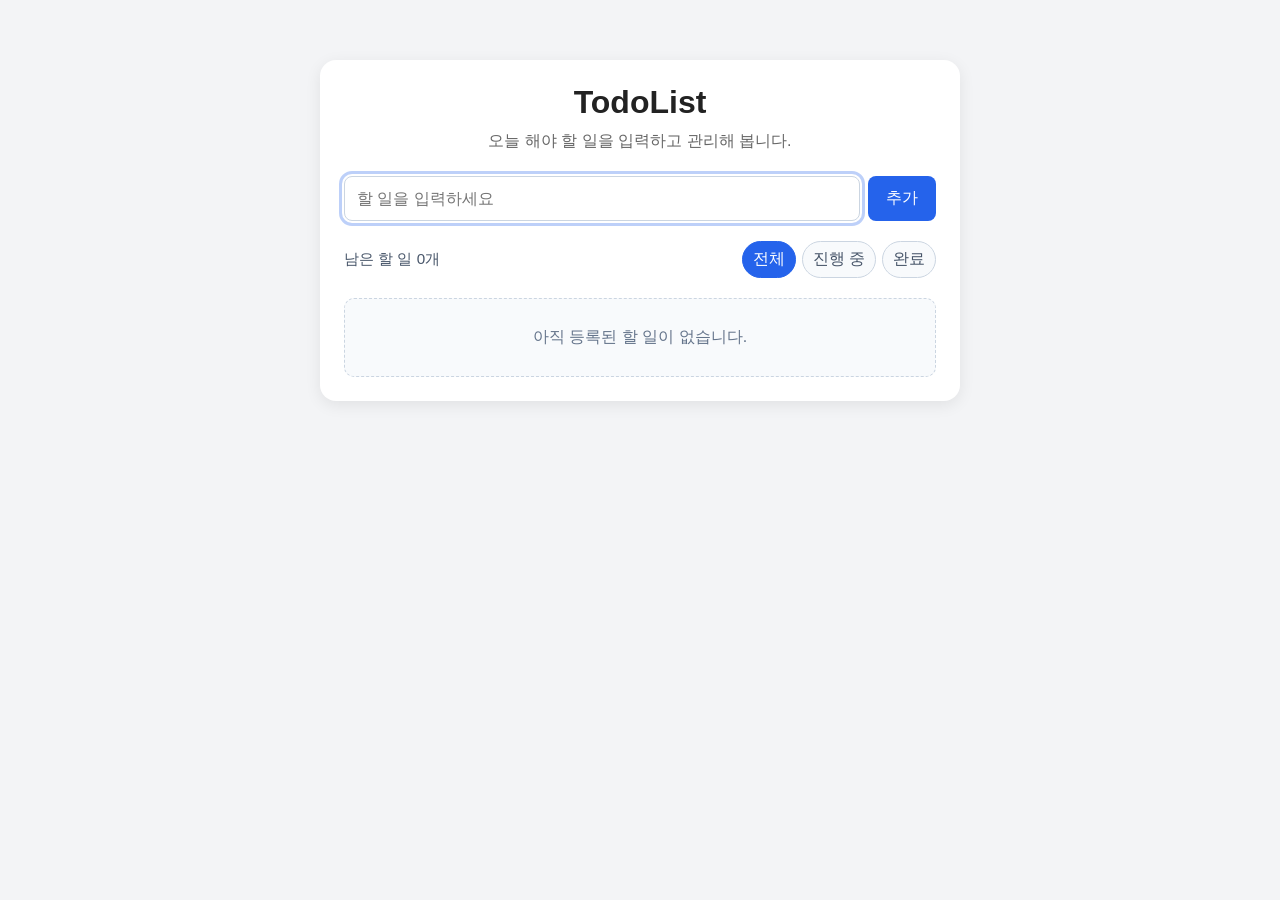
<file: index.html>
<!DOCTYPE html>
<html lang="ko">
<head>
  <meta charset="UTF-8">
  <meta name="viewport" content="width=device-width, initial-scale=1.0">
  <meta name="description" content="할 일을 추가하고 완료 상태를 관리하는 간단한 TodoList 앱">
  <title>TodoList</title>

  <link rel="stylesheet" href="style.css">
  <script src="app.js" defer></script>
</head>
<body>
  <main class="container">
    <header class="app-header">
      <h1>TodoList</h1>
      <p class="description">오늘 해야 할 일을 입력하고 관리해 봅니다.</p>
    </header>

    <form id="todoForm" class="todo-form" novalidate>
      <label class="sr-only" for="todoInput">할 일</label>
      <input
        type="text"
        id="todoInput"
        placeholder="할 일을 입력하세요"
        autocomplete="off"
        maxlength="100"
        required
      >
      <button type="submit">추가</button>
    </form>

    <section class="todo-toolbar" aria-label="할 일 목록 도구">
      <p id="remainingCount" class="remaining-count">남은 할 일 0개</p>

      <div id="todoFilters" class="todo-filters" role="group" aria-label="할 일 필터">
        <button type="button" data-filter="all" aria-pressed="true">전체</button>
        <button type="button" data-filter="active" aria-pressed="false">진행 중</button>
        <button type="button" data-filter="completed" aria-pressed="false">완료</button>
      </div>
    </section>

    <ul id="todoList" class="todo-list" aria-label="할 일 목록"></ul>

    <p id="statusMessage" class="sr-only" role="status" aria-live="polite"></p>
  </main>

  <div id="undoToast" class="undo-toast" role="status" aria-live="polite" hidden>
    <span id="undoMessage">할 일을 삭제했습니다.</span>
    <button id="undoButton" type="button">실행 취소</button>
  </div>
</body>
</html>
</file>
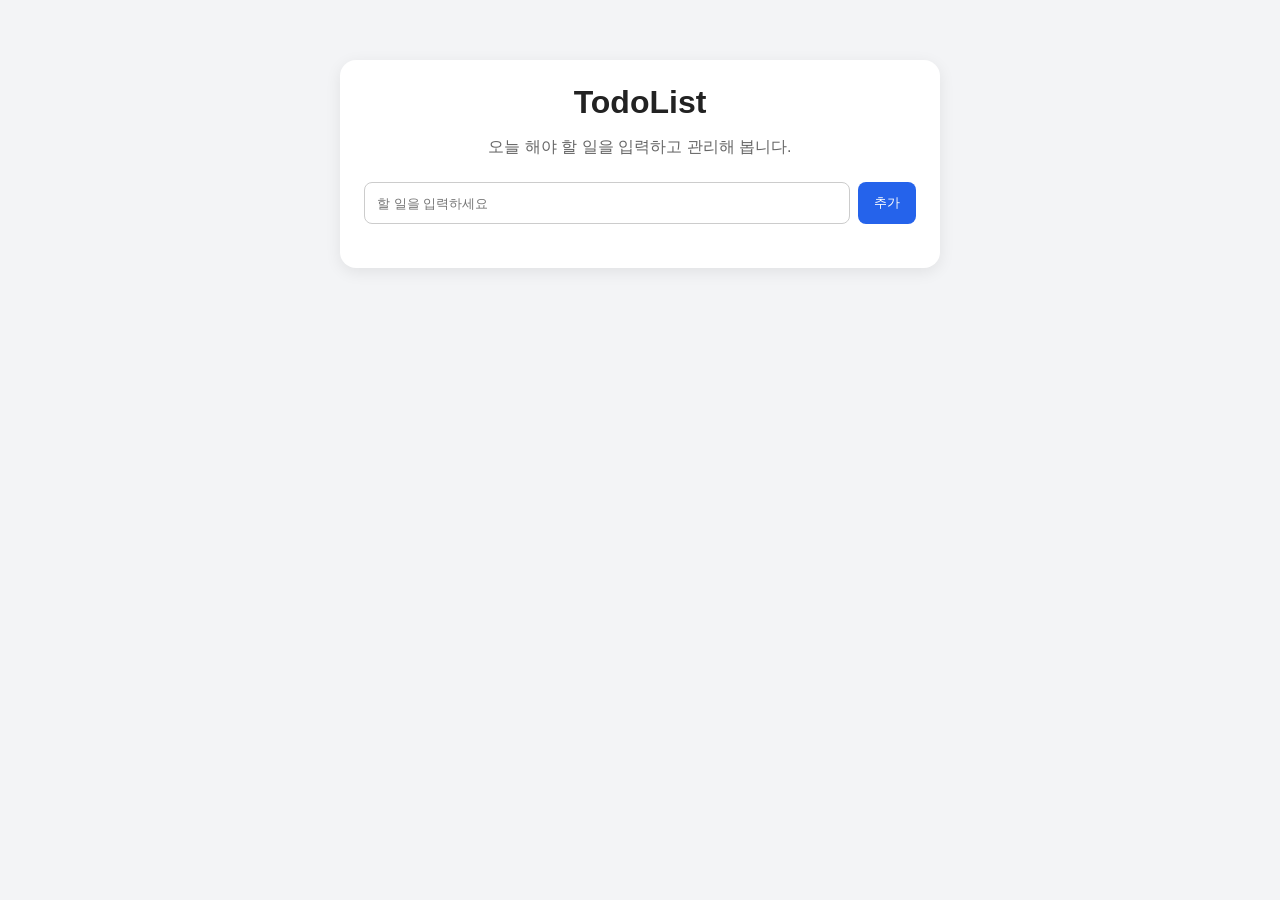
<file: Todo-List/index.html>
<!DOCTYPE html>
<html lang="ko">
<head>
  <meta charset="UTF-8">
  <meta name="viewport" content="width=device-width, initial-scale=1.0">
  <title>TodoList 실습</title>

  <!-- CSS 파일 연결 -->
  <link rel="stylesheet" href="style.css">

  <!-- JavaScript 파일 연결 -->
  <!-- defer는 HTML을 먼저 읽은 뒤 JavaScript를 실행하게 한다. -->
  <script src="app.js" defer></script>
</head>
<body>
  <main class="container">
    <h1>TodoList</h1>
    <p class="description">오늘 해야 할 일을 입력하고 관리해 봅니다.</p>

    <!-- 할 일 입력 폼 -->
    <form id="todoForm" class="todo-form">
      <input
        type="text"
        id="todoInput"
        placeholder="할 일을 입력하세요"
        autocomplete="off"
      >
      <button type="submit">추가</button>
    </form>

    <!-- 할 일 목록이 출력될 영역 -->
    <ul id="todoList" class="todo-list"></ul>
  </main>
</body>
</html>
</file>
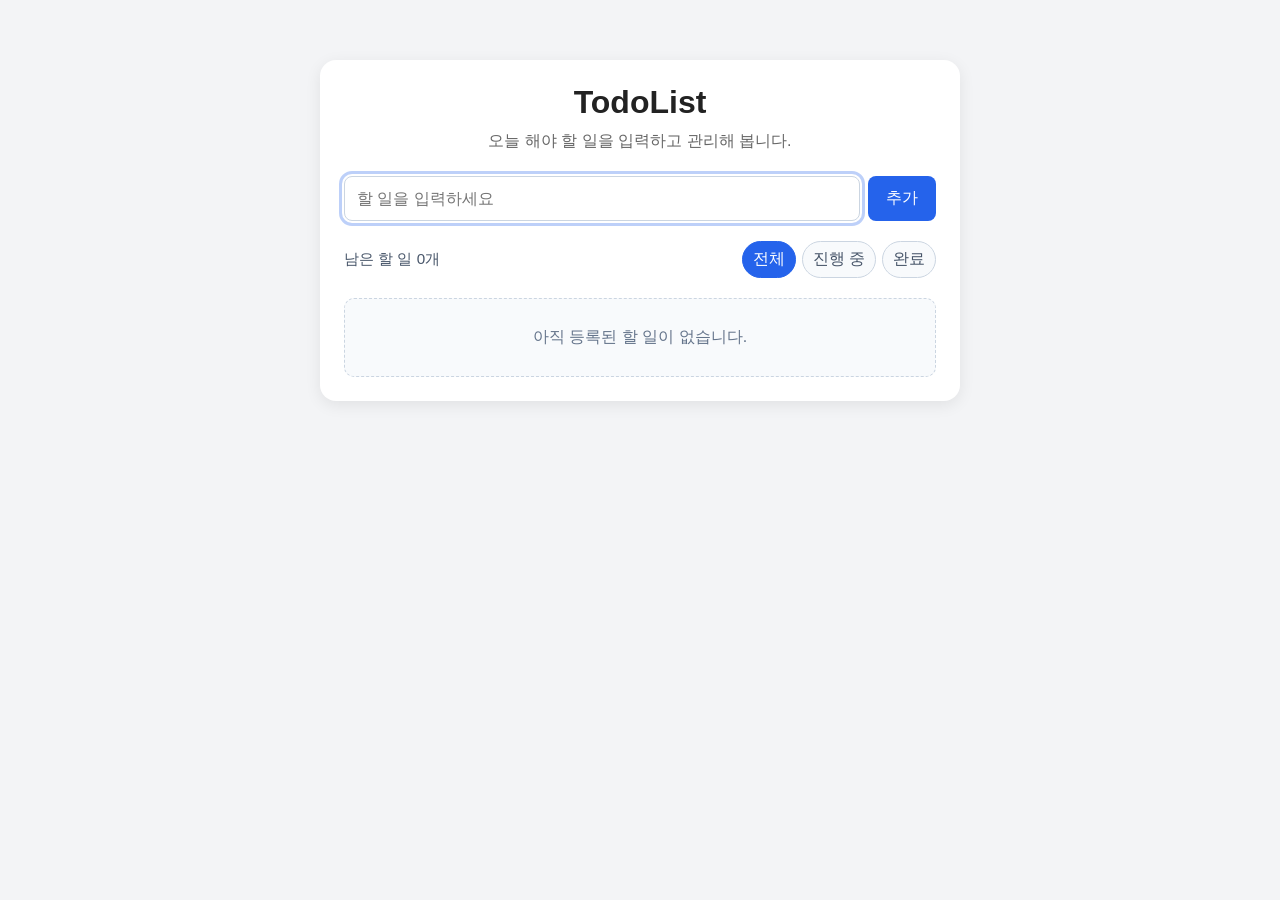
<file: index_v2.html>
<!DOCTYPE html>
<html lang="ko">
<head>
  <meta charset="UTF-8">
  <meta name="viewport" content="width=device-width, initial-scale=1.0">
  <title>TodoList</title>

  <link rel="stylesheet" href="style_v2.css">
  <script src="app_v2.js" defer></script>
</head>
<body>
  <main class="container">
    <header class="app-header">
      <h1>TodoList</h1>
      <p class="description">오늘 해야 할 일을 입력하고 관리해 봅니다.</p>
    </header>

    <form id="todoForm" class="todo-form" novalidate>
      <label class="sr-only" for="todoInput">할 일</label>
      <input
        type="text"
        id="todoInput"
        placeholder="할 일을 입력하세요"
        autocomplete="off"
        maxlength="100"
        required
      >
      <button type="submit">추가</button>
    </form>

    <section class="todo-toolbar" aria-label="할 일 목록 도구">
      <p id="remainingCount" class="remaining-count">남은 할 일 0개</p>

      <div class="todo-filters" role="group" aria-label="할 일 필터">
        <button type="button" data-filter="all" aria-pressed="true">전체</button>
        <button type="button" data-filter="active" aria-pressed="false">진행 중</button>
        <button type="button" data-filter="completed" aria-pressed="false">완료</button>
      </div>
    </section>

    <ul id="todoList" class="todo-list" aria-label="할 일 목록"></ul>

    <p id="statusMessage" class="sr-only" role="status" aria-live="polite"></p>
  </main>

  <div id="undoToast" class="undo-toast" role="status" aria-live="polite" hidden>
    <span id="undoMessage">할 일을 삭제했습니다.</span>
    <button id="undoButton" type="button">실행 취소</button>
  </div>
</body>
</html>
</file>
<file: style.css>
/* 모든 요소의 크기 계산 방식을 통일한다. */
* {
  box-sizing: border-box;
}

:root {
  font-family: Arial, "맑은 고딕", sans-serif;
  color: #222;
  background-color: #f3f4f6;
}

body {
  min-width: 320px;
  margin: 0;
}

button,
input {
  font: inherit;
}

button {
  cursor: pointer;
}

button:focus-visible,
input:focus-visible {
  outline: 3px solid rgba(37, 99, 235, 0.3);
  outline-offset: 2px;
}

[hidden] {
  display: none !important;
}

.sr-only {
  position: absolute;
  width: 1px;
  height: 1px;
  padding: 0;
  margin: -1px;
  overflow: hidden;
  clip: rect(0, 0, 0, 0);
  white-space: nowrap;
  border: 0;
}

/* 전체 앱 영역 */
.container {
  width: min(90%, 640px);
  margin: 60px auto;
  padding: 24px;
  background-color: #fff;
  border-radius: 16px;
  box-shadow: 0 4px 16px rgba(0, 0, 0, 0.08);
}

.app-header h1 {
  margin: 0;
  text-align: center;
}

.description {
  margin: 10px 0 0;
  color: #666;
  text-align: center;
}

/* 입력 폼 */
.todo-form {
  display: flex;
  gap: 8px;
  margin-top: 24px;
}

.todo-form input {
  flex: 1;
  min-width: 0;
  padding: 12px;
  border: 1px solid #cbd5e1;
  border-radius: 8px;
}

.todo-form input[aria-invalid="true"] {
  border-color: #dc2626;
}

.todo-form button {
  flex: 0 0 auto;
  padding: 12px 18px;
  color: #fff;
  background-color: #2563eb;
  border: 0;
  border-radius: 8px;
}

.todo-form button:hover {
  background-color: #1d4ed8;
}

/* 목록 도구 */
.todo-toolbar {
  display: flex;
  align-items: center;
  justify-content: space-between;
  gap: 16px;
  margin-top: 20px;
}

.remaining-count {
  margin: 0;
  color: #475569;
  font-size: 0.95rem;
}

.todo-filters {
  display: flex;
  gap: 6px;
}

.todo-filters button {
  padding: 7px 10px;
  color: #475569;
  background-color: #f8fafc;
  border: 1px solid #cbd5e1;
  border-radius: 999px;
}

.todo-filters button[aria-pressed="true"] {
  color: #fff;
  background-color: #2563eb;
  border-color: #2563eb;
}

/* 할 일 목록 */
.todo-list {
  padding: 0;
  margin: 20px 0 0;
  list-style: none;
}

.todo-item {
  display: flex;
  align-items: center;
  justify-content: space-between;
  gap: 12px;
  margin-bottom: 10px;
  padding: 12px;
  background-color: #fff;
  border: 1px solid #ddd;
  border-radius: 10px;
}

.todo-content {
  flex: 1;
  min-width: 0;
}

.todo-title {
  display: block;
  overflow-wrap: anywhere;
  line-height: 1.45;
}

.todo-item.done .todo-title {
  color: #8a8a8a;
  text-decoration: line-through;
}

.todo-actions {
  display: flex;
  flex: 0 0 auto;
  gap: 6px;
}

.todo-actions button {
  padding: 7px 10px;
  border: 0;
  border-radius: 6px;
}

.done-button {
  color: #1e3a8a;
  background-color: #dbeafe;
}

.edit-button {
  color: #3f3f46;
  background-color: #e4e4e7;
}

.delete-button {
  color: #fff;
  background-color: #ef4444;
}

.save-button {
  color: #fff;
  background-color: #16a34a;
}

.cancel-button {
  color: #3f3f46;
  background-color: #e4e4e7;
}

.todo-edit-input {
  width: 100%;
  padding: 8px 10px;
  border: 1px solid #94a3b8;
  border-radius: 6px;
}

.empty-state {
  padding: 28px 16px;
  color: #64748b;
  text-align: center;
  background-color: #f8fafc;
  border: 1px dashed #cbd5e1;
  border-radius: 10px;
}

/* 삭제 실행 취소 */
.undo-toast {
  position: fixed;
  right: 24px;
  bottom: 24px;
  display: flex;
  align-items: center;
  gap: 16px;
  max-width: calc(100% - 48px);
  padding: 12px 16px;
  color: #fff;
  background-color: #1f2937;
  border-radius: 10px;
  box-shadow: 0 8px 24px rgba(0, 0, 0, 0.2);
}

.undo-toast button {
  padding: 6px 8px;
  color: #bfdbfe;
  background: transparent;
  border: 0;
  font-weight: 700;
}

@media (max-width: 560px) {
  .container {
    width: calc(100% - 24px);
    margin: 20px auto;
    padding: 18px;
  }

  .todo-form,
  .todo-toolbar,
  .todo-item {
    align-items: stretch;
  }

  .todo-form,
  .todo-toolbar {
    flex-direction: column;
  }

  .todo-actions {
    flex-wrap: wrap;
  }

  .todo-actions button {
    flex: 1;
  }

  .undo-toast {
    right: 12px;
    bottom: 12px;
    left: 12px;
    max-width: none;
    justify-content: space-between;
  }
}
</file>
<file: Todo-List/style.css>
/* 모든 요소의 크기 계산 방식을 통일한다. */
* {
  box-sizing: border-box;
}

body {
  margin: 0;
  font-family: Arial, "맑은 고딕", sans-serif;
  background-color: #f3f4f6;
  color: #222;
}

/* 전체 앱 영역 */
.container {
  width: 90%;
  max-width: 600px;
  margin: 60px auto;
  padding: 24px;
  background-color: white;
  border-radius: 16px;
  box-shadow: 0 4px 16px rgba(0, 0, 0, 0.08);
}

h1 {
  margin: 0;
  text-align: center;
}

.description {
  text-align: center;
  color: #666;
}

/* 입력 폼 */
.todo-form {
  display: flex;
  gap: 8px;
  margin-top: 24px;
}

.todo-form input {
  flex: 1;
  padding: 12px;
  border: 1px solid #ccc;
  border-radius: 8px;
}

.todo-form button {
  padding: 12px 16px;
  border: none;
  border-radius: 8px;
  color: white;
  background-color: #2563eb;
  cursor: pointer;
}

/* 할 일 목록 */
.todo-list {
  padding: 0;
  margin-top: 20px;
  list-style: none;
}

/* 할 일 1개 항목 */
.todo-item {
  display: flex;
  justify-content: space-between;
  align-items: center;
  gap: 12px;

  margin-bottom: 10px;
  padding: 12px;

  border: 1px solid #ddd;
  border-radius: 10px;
  background-color: #ffffff;
}

/* 완료된 할 일 */
.todo-item.done span {
  color: #999;
  text-decoration: line-through;
}

/* 완료, 삭제 버튼 영역 */
.todo-actions {
  display: flex;
  gap: 6px;
}

.todo-actions button {
  padding: 6px 10px;
  border: none;
  border-radius: 6px;
  cursor: pointer;
}

.done-button {
  background-color: #e5e7eb;
}

.delete-button {
  color: white;
  background-color: #ef4444;
}
</file>
<file: style_v2.css>
/* 모든 요소의 크기 계산 방식을 통일한다. */
* {
  box-sizing: border-box;
}

:root {
  font-family: Arial, "맑은 고딕", sans-serif;
  color: #222;
  background-color: #f3f4f6;
}

body {
  min-width: 320px;
  margin: 0;
}

button,
input {
  font: inherit;
}

button {
  cursor: pointer;
}

button:focus-visible,
input:focus-visible {
  outline: 3px solid rgba(37, 99, 235, 0.3);
  outline-offset: 2px;
}

[hidden] {
  display: none !important;
}

.sr-only {
  position: absolute;
  width: 1px;
  height: 1px;
  padding: 0;
  margin: -1px;
  overflow: hidden;
  clip: rect(0, 0, 0, 0);
  white-space: nowrap;
  border: 0;
}

/* 전체 앱 영역 */
.container {
  width: min(90%, 640px);
  margin: 60px auto;
  padding: 24px;
  background-color: #fff;
  border-radius: 16px;
  box-shadow: 0 4px 16px rgba(0, 0, 0, 0.08);
}

.app-header h1 {
  margin: 0;
  text-align: center;
}

.description {
  margin: 10px 0 0;
  color: #666;
  text-align: center;
}

/* 입력 폼 */
.todo-form {
  display: flex;
  gap: 8px;
  margin-top: 24px;
}

.todo-form input {
  flex: 1;
  min-width: 0;
  padding: 12px;
  border: 1px solid #cbd5e1;
  border-radius: 8px;
}

.todo-form input[aria-invalid="true"] {
  border-color: #dc2626;
}

.todo-form button {
  flex: 0 0 auto;
  padding: 12px 18px;
  color: #fff;
  background-color: #2563eb;
  border: 0;
  border-radius: 8px;
}

.todo-form button:hover {
  background-color: #1d4ed8;
}

/* 목록 도구 */
.todo-toolbar {
  display: flex;
  align-items: center;
  justify-content: space-between;
  gap: 16px;
  margin-top: 20px;
}

.remaining-count {
  margin: 0;
  color: #475569;
  font-size: 0.95rem;
}

.todo-filters {
  display: flex;
  gap: 6px;
}

.todo-filters button {
  padding: 7px 10px;
  color: #475569;
  background-color: #f8fafc;
  border: 1px solid #cbd5e1;
  border-radius: 999px;
}

.todo-filters button[aria-pressed="true"] {
  color: #fff;
  background-color: #2563eb;
  border-color: #2563eb;
}

/* 할 일 목록 */
.todo-list {
  padding: 0;
  margin: 20px 0 0;
  list-style: none;
}

.todo-item {
  display: flex;
  align-items: center;
  justify-content: space-between;
  gap: 12px;
  margin-bottom: 10px;
  padding: 12px;
  background-color: #fff;
  border: 1px solid #ddd;
  border-radius: 10px;
}

.todo-content {
  flex: 1;
  min-width: 0;
}

.todo-title {
  display: block;
  overflow-wrap: anywhere;
  line-height: 1.45;
}

.todo-item.done .todo-title {
  color: #8a8a8a;
  text-decoration: line-through;
}

.todo-actions {
  display: flex;
  flex: 0 0 auto;
  gap: 6px;
}

.todo-actions button {
  padding: 7px 10px;
  border: 0;
  border-radius: 6px;
}

.done-button {
  color: #1e3a8a;
  background-color: #dbeafe;
}

.edit-button {
  color: #3f3f46;
  background-color: #e4e4e7;
}

.delete-button {
  color: #fff;
  background-color: #ef4444;
}

.save-button {
  color: #fff;
  background-color: #16a34a;
}

.cancel-button {
  color: #3f3f46;
  background-color: #e4e4e7;
}

.todo-edit-input {
  width: 100%;
  padding: 8px 10px;
  border: 1px solid #94a3b8;
  border-radius: 6px;
}

.empty-state {
  padding: 28px 16px;
  color: #64748b;
  text-align: center;
  background-color: #f8fafc;
  border: 1px dashed #cbd5e1;
  border-radius: 10px;
}

/* 삭제 실행 취소 */
.undo-toast {
  position: fixed;
  right: 24px;
  bottom: 24px;
  display: flex;
  align-items: center;
  gap: 16px;
  max-width: calc(100% - 48px);
  padding: 12px 16px;
  color: #fff;
  background-color: #1f2937;
  border-radius: 10px;
  box-shadow: 0 8px 24px rgba(0, 0, 0, 0.2);
}

.undo-toast button {
  padding: 6px 8px;
  color: #bfdbfe;
  background: transparent;
  border: 0;
  font-weight: 700;
}

@media (max-width: 560px) {
  .container {
    width: calc(100% - 24px);
    margin: 20px auto;
    padding: 18px;
  }

  .todo-form,
  .todo-toolbar,
  .todo-item {
    align-items: stretch;
  }

  .todo-form,
  .todo-toolbar {
    flex-direction: column;
  }

  .todo-actions {
    flex-wrap: wrap;
  }

  .todo-actions button {
    flex: 1;
  }

  .undo-toast {
    right: 12px;
    bottom: 12px;
    left: 12px;
    max-width: none;
    justify-content: space-between;
  }
}
</file>
